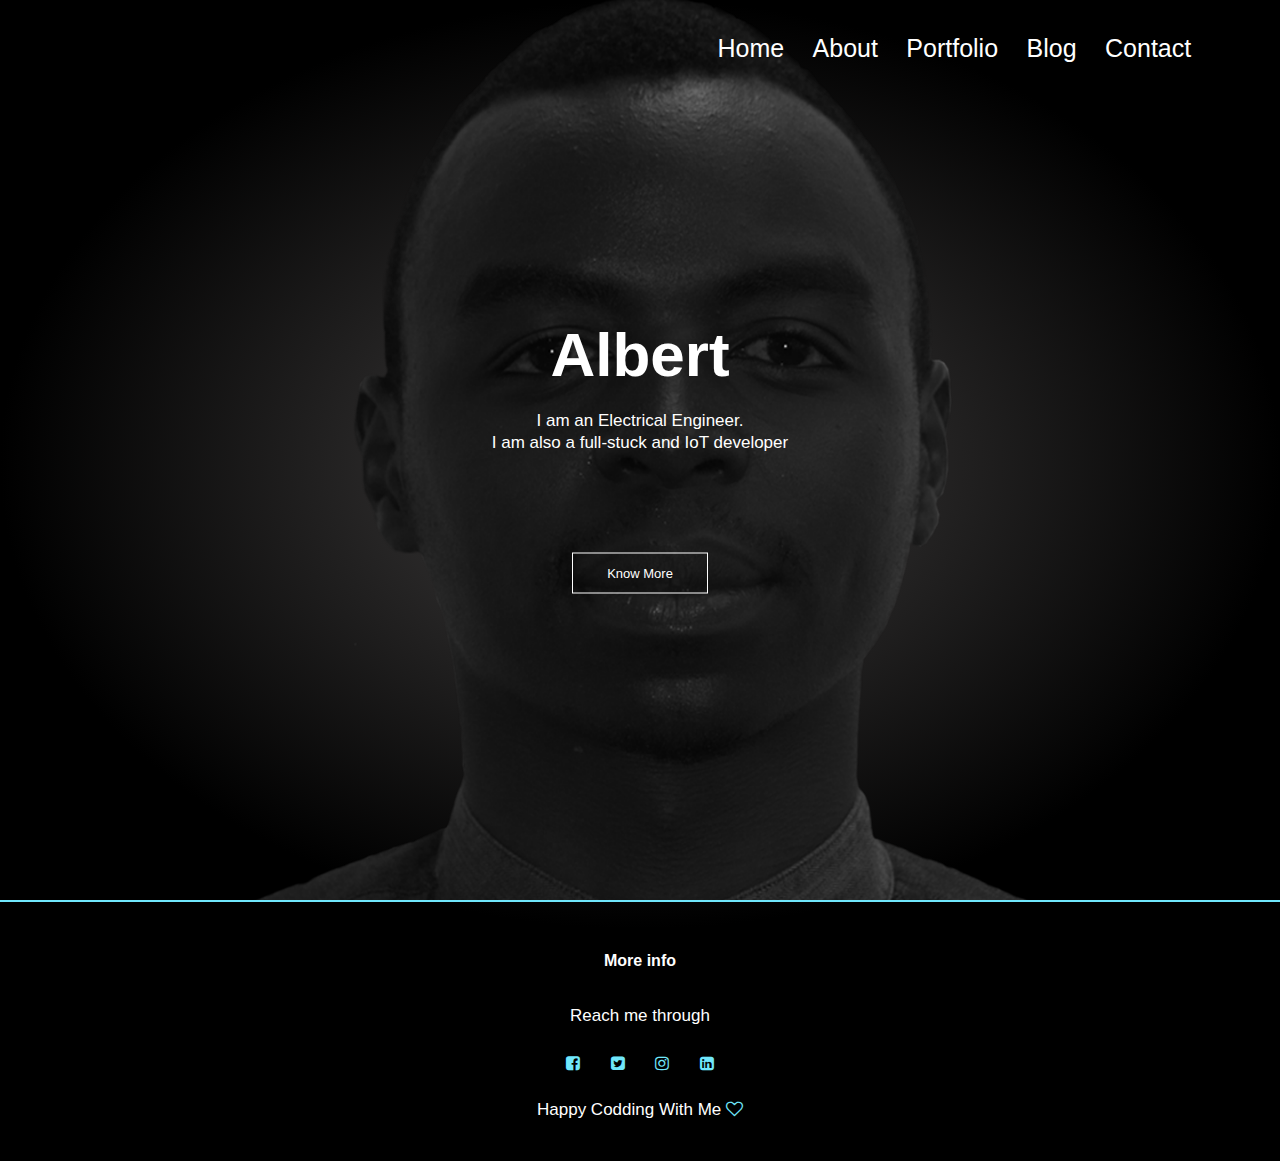
<file: index.html>
<!DOCTYPE html>
<html lang="en">

<head>
    <meta charset="UTF-8">
    <meta http-equiv="X-UA-Compatible" content="IE=edge">
    <meta name="viewport" content="width=device-width, initial-scale=1.0">
    <title>Albert_Portfolio</title>
    <link rel="stylesheet" href="./style.css">
    <link href="http://cdnjs.cloudflare.com/ajax/libs/font-awesome/4.3.0/css/font-awesome.css" 
        rel="stylesheet"  type='text/css'>
    
</head>

<body>
    <section class="header" style="background-image: url(./Pictures/Home_pc.png);">
        <nav>
            <div class="nav-links" id="navLinks">
                <i class="fa fa-times" onclick="hideMenu()"></i>
                <ul>
                    <li><a href="#home">Home</a></li>
                    <li><a href="./pages/about.html">About</a></li>
                    <li><a href="./pages/portfolio.html">Portfolio</a></li>
                    <li><a href="./pages/blog.html">Blog</a></li>
                    <li><a href="./pages/contact.html">Contact</a></li>
                </ul>
            </div>
            <i class="fa fa-bars" onclick="showMenu()" ></i>
        </nav>

        <div class="text-box">
            <h1>Albert</h1>
            <p>I am an Electrical Engineer. </br> I am also a full-stuck and IoT developer</p>
            <p></p>
            <a href="" class="hero-btn">Know More</a>
        </div>

    </section>
    <section class="footer">
        <h4>More info</h4>
        <p>Reach me through</p>
        <div class="icons">
            <i class="fa fa-facebook-square"></i>
            <i class="fa fa-twitter-square"></i>
            <i class="fa fa-instagram"></i>
            <i class="fa fa-linkedin-square"></i>
        </div>
        <p>Happy Codding With Me <i class="fa fa-heart-o"></i></p>
    </section>
    <script src="/Control/Control.js"></script>

</body>
</html>
</file>
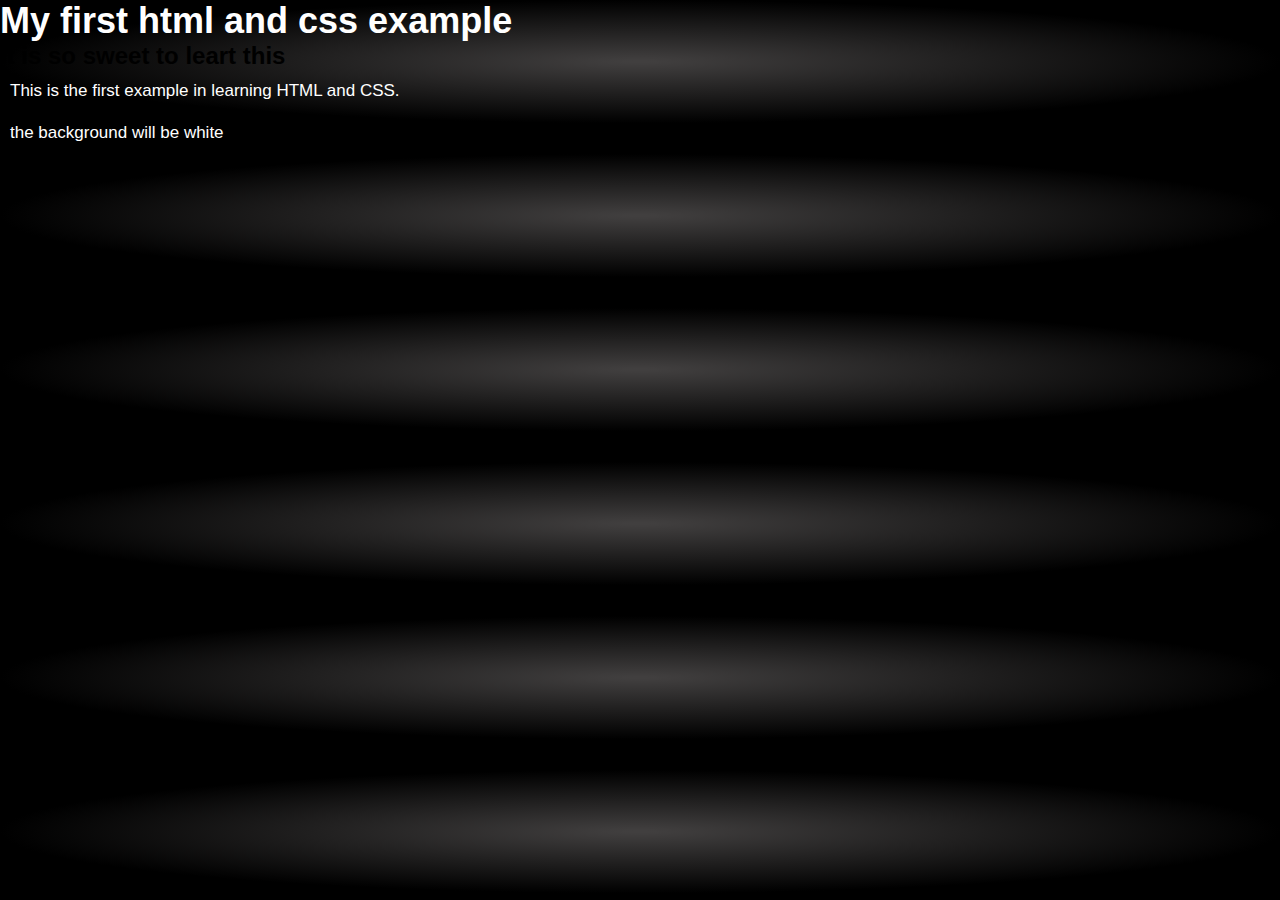
<file: portfolio web.html>
<!DOCTYPE html>
<html lang="en">
<head>
    <meta charset="UTF-8">
    <meta http-equiv="X-UA-Compatible" content="IE=edge">
    <meta name="viewport" content="width=device-width, initial-scale=1.0">
    <title>Document</title>
    <link rel="stylesheet" href="./style.css" >
    
</head>
<body>
    <h1>My first html and css example</h1>
    <h2>It is so sweet to leart this</h2>
    <p>This is the first example in learning HTML and CSS.</p>
    <p>the background will be white</p>
</body>
</html>
</file>
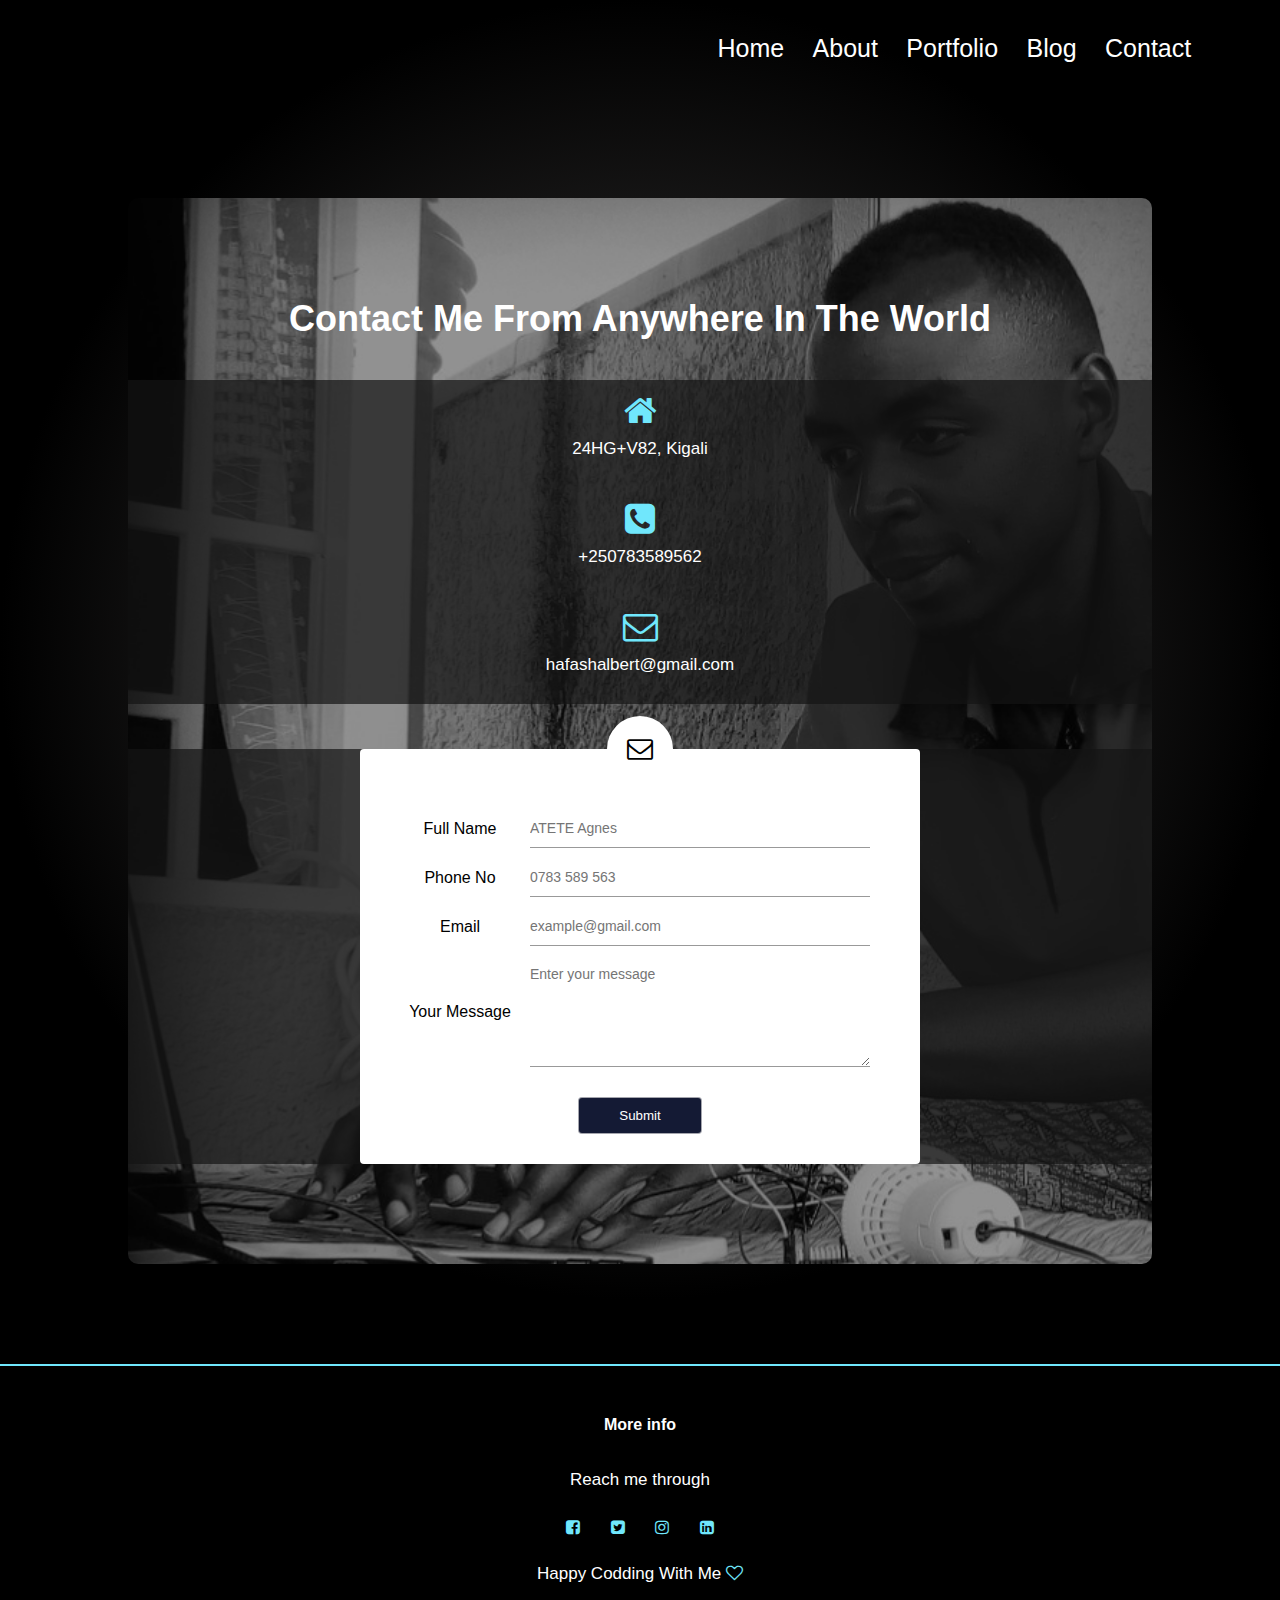
<file: pages/contact.html>
<!DOCTYPE html>
<html lang="en">

<head>
    <meta charset="UTF-8">
    <meta http-equiv="X-UA-Compatible" content="IE=edge">
    <meta name="viewport" content="width=device-width, initial-scale=1.0">
    <title>Albert_Portfolio</title>
    <link rel="stylesheet" href="../style.css">
    <link href="http://cdnjs.cloudflare.com/ajax/libs/font-awesome/4.3.0/css/font-awesome.css" 
    rel="stylesheet"  type='text/css'>
   
</head>

<body>
    <section class="header">
        <nav>            
            <div class="nav-links" id="navLinks">
                <i class="fa fa-times" onclick="hideMenu()"></i>
                <ul>
                    <li><a href="../index.html">Home</a></li>
                    <li><a href="../pages/about.html">About</a></li>
                    <li><a href="../pages/portfolio.html">Portfolio</a></li>
                    <li><a href="../pages/blog.html">Blog</a></li>
                    <li><a href="../pages/contact.html">Contact</a></li>
                </ul>
            </div>
            <i class="fa fa-bars" onclick="showMenu()" ></i>
        </nav>
        <section class="contact" style="background-image: url(../Pictures/portfolio\ pic1.png);">
            <h1>Contact Me From Anywhere In The World</h1>
            <!-- <a href="" class="hero-btn">Get in touch </a> -->
            
                <div class="contats">
                    <i class="fa fa-home"></i><p>24HG+V82, Kigali</p></br>
                    <i class="fa fa-phone-square"></i><p>+250783589562</p></br>
                    <i class="fa fa-envelope-o" href="mailto:hafashalbert2gmail.com"></i><p>hafashalbert@gmail.com</p></br>
                </div>
            
            
            <div class="container">
                <form>
                    <i class="fa fa-envelope-o"></i>

                    <div class="input-group">
                        <label>Full Name</label></br>
                        <input type="text" placeholder="ATETE Agnes" id="contact-name" onkeyup="validateName()" >
                        <span id="name-error"></span>
                    </div>
                    <div class="input-group"></br>
                        <label>Phone No</label>
                        <input type="tel" placeholder="0783 589 563" id="contact-phone" onkeyup="validatePhone()" >
                        <span id="phone-error"></span>
                    </div>
                    <div class="input-group">
                        <label>Email</label></br>
                        <input type="email" placeholder="example@gmail.com" id="contact-email" onkeyup="validateEmail()">
                        <span id="email-error"></span>
                    </div>
                    <div class="input-group">
                        <label>Your Message</label></br>
                        <textarea rows="5" placeholder="Enter your message" id="contact-message" onkeyup="validateMessage()"></textarea>
                        <span id="message-error"></span>
                    </div>

                    <button onclick="return validateForm()">Submit</button>
                    <span id="submit-error"></span>
                </form>
            </div>
        </section>
    </section>
    <section class="footer">
        <h4>More info</h4>
        <p>Reach me through</p>
        <div class="icons">
            <i class="fa fa-facebook-square"></i>
            <i class="fa fa-twitter-square"></i>
            <i class="fa fa-instagram"></i>
            <i class="fa fa-linkedin-square"></i>
        </div>
        <p>Happy Codding With Me <i class="fa fa-heart-o"></i></p>
    </section>
    
    <script src="../Control/Control.js"></script>
</body>
</html>
</file>
<file: style.css>
*{
  margin: 0;
  padding: 0;
  font-family: Arial, Helvetica, sans-serif;
}

.header{
  min-height: 100vh;
  width: 100%;
  background-position: center;
  background-size: cover;
  position: relative;
  border-bottom: 2px solid rgb(112, 231, 252);
}
body{
  background: radial-gradient(closest-side at 50% 40%, rgb(65, 63, 63) 2%, black);
 
}
html, body {
  max-width: 100%;
  overflow-x: hidden;
}

p{
  font-size: 17px;
}
/* -----------navbar----------*/
nav{
  display: flex;
  padding: 2% 6%;
  justify-content: space-between;
  align-items: center;
}
nav image{
  width: 150px;
}

.nav-links{
  flex: 1;
  text-align: right;
}
.nav-links ul li{
  list-style: none;
  display: inline-block;
  padding: 8px 12px;
  position: relative;
}

.nav-links ul li a{
  color: #fff;
  text-decoration: none;
  font-size: 25px;
}

.nav-links ul li::after{
  content: '';
  width: 0px;
  height: 2px;
  background: rgb(112, 231, 252);
  display: block;
  margin: auto;
  transition: 0.5s;
}
.nav-links ul li:hover::after{
  width: 100%;
}

/* -----------------End of navbar----------------- */


/* ---------------Home Page ---------------------*/
.text-box{
  width: 90%;
  color: white;
  position: absolute;
  top: 50%;
  left: 50%;
  transform: translate(-50%, -50%);
  text-align: center;
}
 .text-box h1{
  font-size: 62px;
 }
 .text-box p{
  margin: 10px 0 40px;
  font-size: 17px;
  color: white;
 }
 .hero-btn{
  display: inline;
  text-decoration: none;
  color: white;
  border: 1px solid white;
  padding: 12px 34px;
  font-size: 13px;
  background: transparent;
  position: relative;
  cursor: pointer;
 }
 .hero-btn:hover{
  border: 1px solid rgb(112, 231, 252);
  background: black;
  transition: 1s;
 }
 nav .fa{
  display: none;
 }

 @media (max-width: 700px) {
  .text-box h1{
    font-size: 20px;
   }
   .nav-links ul li{
    display: block;
   }
   nav{
    position: absolute;
    background: transparent;
    height: 5vh;
    width: 90px;
    top: 0;
    right: 0px;
    /* text-align: left; */
    z-index: 2;
   }
   .nav-links{
    position: absolute;
    background: gray;
    height: 100vh;
    width: 200px;
    top: 0;
    right: -200px;
    text-align: left;
    z-index: 2;
    transition: 0.2s;
   }
   nav .fa{
    display: block;
    color: white;
    margin: 10px;
    font-size: 22px;
    cursor: pointer;
   }
   .nav-links ul{
    padding: 30px;
   }
 }

 /* ------------End of home page --------*/

/* -----------About page---------- */

.about{
  width: 80%;
  margin: auto;
  text-align: center;
  padding-top: 100px;
}
h1{
  font-size: 36px;
  font-weight: 600;
  color: white;
}
p{
  color: white;
  font-size: 17px;
  font-weight: 300;
  line-height: 22px;
  padding: 10px;
}
.row{
  margin-top: 5%;
  display: flex;
  justify-content: space-between;
}
.about-col{
  flex-basis: 31%;
  background: gray;
  border-radius: 10px;
  margin-bottom: 5%;
  padding: 20px 12px;
  box-sizing: border-box;
  transition: 0.5s;
}
h3{
  text-align: center;
  font-weight: 600;
  margin: 10px 0;
}
.about-col:hover{
  box-shadow: 0 0 10px 0px rgb(112, 231, 252);
}

@media(max-width: 700px){
  .row{
    flex-direction: column;
  }
}

/* --------portfolio--------- */

.portflio{
  width: 80%;
  margin: auto;
  text-align: center;
  padding-top: 50px;
}
.portfolio-col{
  flex-basis: 32%;
  border-radius: 10px;
  margin-bottom: 30px;
  position: relative;
  overflow: hidden;
}
.portfolio-col img{
  width:100%;
  height:250px;
  display: block;
}
.layer{
  background: transparent;
  height: 100%;
  width: 100%;
  position: absolute;
  top: 0;
  left: 0;
  transition: 0.5s;
}
.layer:hover{
  background: rgba(0, 41, 48, 0.8);
}
.layer h3{
  width: 100%;
  font-weight: 500;
  color: white;
  font-size: 26px;
  bottom: 0;
  left: 50%;
  transform: translateX(-50%);
  position: absolute;
  opacity: 0;
  transition: 0.5s;
}
.layer:hover h3{
  bottom: 49%;
  opacity: 1;
}


/* ----------blog---------- */
.blog{
  width: 80%;
  margin: auto;
  text-align: center;
  padding-top: 100px;
}
.blog-col{
  flex-basis: 31%;
  border-radius: 10px;
  margin-bottom: 5%;
  text-align: left;
  background: gray;
  background-color: grey;
  
}
.blog-col img{
  width: 100%;
  border-radius: 10px;
}
.blog-col p{
  padding: 5px;
}
.blog-col h3{
  margin-top: 16px;
  margin-bottom: 15px;
  text-align: left;
  padding: 5px;
}


/* --------contact page ----------- */
.contact{
  margin: 100px auto;
  width: 80%;
  background-position: center;
  background-size: cover;
  border-radius: 10px;
  text-align: center;
  padding: 100px 0;
}
.contact h1{
  color: white;
  margin-bottom: 40px;
  padding: 0;
}
.contats{
  margin-bottom: 45px;
  background: rgba(20, 20, 20, 0.7);
  cursor: pointer;
}
.contats .fa{
  color: rgb(112, 231, 252);
  margin-top:13px;
  cursor: pointer;
  font-size: 35px;
}
form button{
  background: #141a34;
  color: #fff;
  border-radius: 4px;
  border: 1px solid rgb(225, 225, 225, 0.7);
  padding: 10px 40px;
  outline: 0;
  cursor: pointer;
  display: block;
  margin: 30px auto 10px;
}

.container{
  width: 100%;
  height: 100%;
  background: rgba(20, 20, 20, 0.7);;
  display: flex;
  align-items: center;
  justify-content: center;
}
.container form{
  width: 90%;
  max-width: 500px;
  padding: 50px 30px 20px;
  background: #fff;
  border-radius: 4px;
  box-shadow: 0 4px 30px rgb(0 0 0 0.5);
  position: relative;
}
.container .fa{
  position: absolute;
  top: 0;
  left: 50%;
  transform: translate(-50%, -50%);
  background: #fff;
  font-size: 26px;
  padding: 20px;
  border-radius: 50%;
  box-shadow: 0 0 10px rgb(0 0 0 0.5);
}
.input-group{
  width: 100%;
  display: flex;
  align-items: center;
  margin: 10px 0;
  position: relative;
}
.input-group label{
  flex-basis: 28%;
}
.input-group input, .input-group textarea{
  flex-basis: 68%;
  background: transparent;
  border: 0;
  outline: 0;
  padding: 10px 0;
  border-bottom: 1px solid #999;
  color: #333;
  font-size: 16px;
}
::placeholder{
  font-size: 14px;
}
.input-group span{
  position: absolute;
  bottom: 12px;
  right: 17px;
  font-size: 14px;
  color: red;
}
#submit-error{
  color: red;
}
.input-group span i{
  color: seagreen;
}

@media(max-width: 700px){
  .contact h1{
    font-size: 20px;
  }
  .input-group{
    width: 100%;
    display:block;
    align-items: center;
    margin: 10px 0;
    position: relative;
  }
  .input-group label{
    margin-right: 5px;
  }
  .input-group input, .input-group textarea{
    border: 1px solid #999;
  }
  .input-group label input, .input-group textarea{   
    display:block;
   
  }
  ::placeholder{
    font-size: 14px;
  }
  .input-group span{
    bottom: 12px;
    right: 17px;
    font-size: 10px;
    color: red;
  } 
}

/* ------Footer--------- */

.footer{
  width: 100%;
  text-align: center;
  padding: 30px 0;
  color: white;
}
.footer h4{
  margin-bottom: 25px;
  margin-top: 20px;
  font-weight: 600;
}

.icons .fa{
  color: rgb(112, 231, 252);
  margin: 0 13px;
  cursor: pointer;
  padding: 18px 0;
}
.fa-heart-o{
  color: rgb(112, 231, 252);
}
</file>
